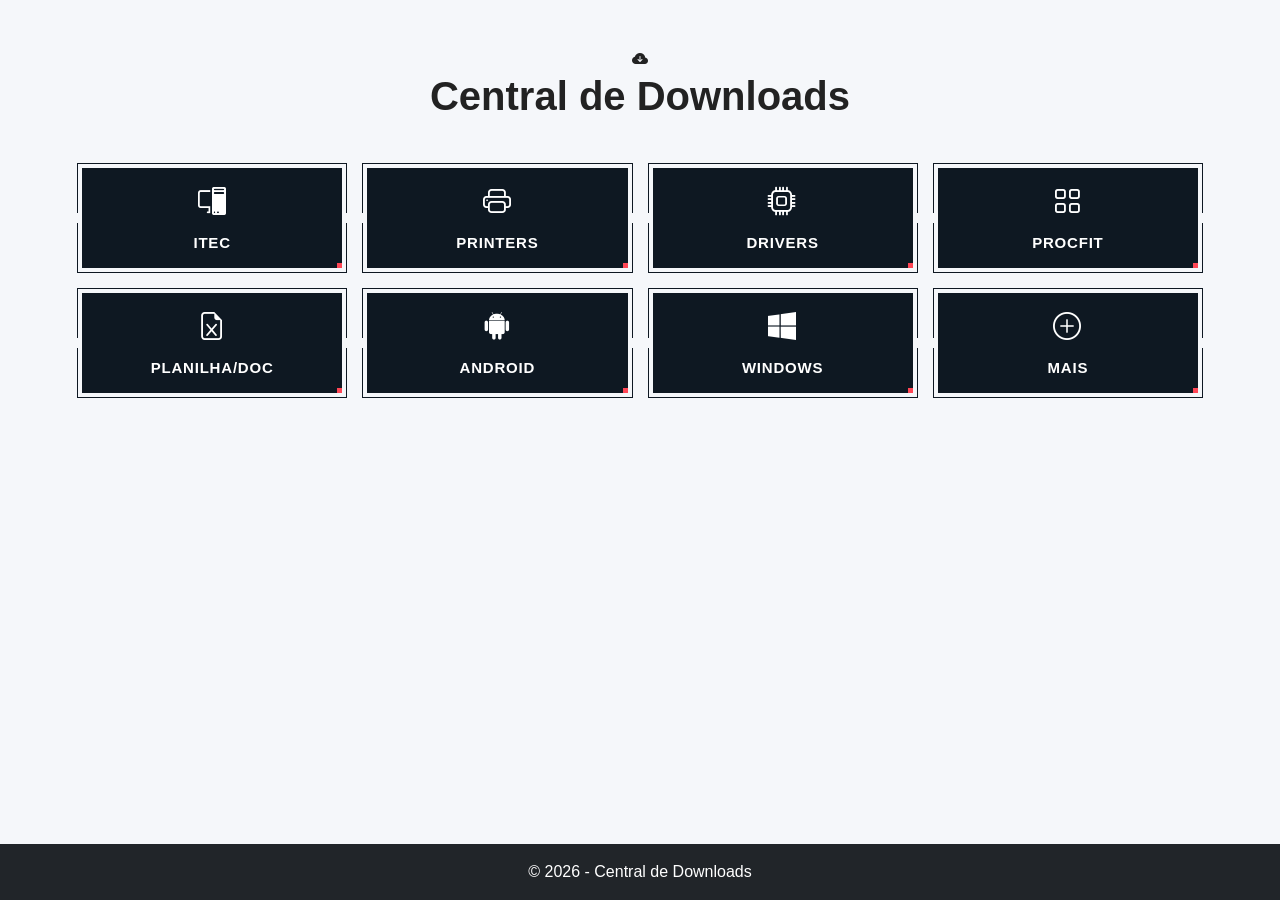
<file: index.html>
<!DOCTYPE html>
<html lang="pt-BR">

<head>

    <meta charset="UTF-8">
    <meta name="viewport" content="width=device-width, initial-scale=1">

    <title>Central de Download teste</title>


    <link rel="icon" type="image/png" href="Imagens/LogoSite.png">  
    <link href="https://cdn.jsdelivr.net/npm/bootstrap@5.3.7/dist/css/bootstrap.min.css" rel="stylesheet">
    <link href="https://cdn.jsdelivr.net/npm/bootstrap-icons@1.13.1/font/bootstrap-icons.css" rel="stylesheet">

    <link rel="stylesheet" href="pg_inicial.css">
</head>

<body>

    <div class="container py-5">
        <div class="text-center mb-5">
            <i class="bi bi-cloud-arrow-down-fill"></i>
            <h1 class="fw-bold">Central de Downloads</h1>
        </div>

       <div class="categorias">

    <div class="button-borders">
        <button class="primary-button" onclick="abrirPagina('itec.html')">
            <span>
                <i class="bi bi-pc-display"></i>
                ITEC
            </span>
        </button>
    </div>

    <div class="button-borders">
        <button class="primary-button" onclick="abrirPagina('printers.html')">
            <span>
                <i class="bi bi-printer"></i>
                PRINTERS
            </span>
        </button>
    </div>

    <div class="button-borders">
        <button class="primary-button" onclick="abrirPagina('drivers.html')">
            <span>
                <i class="bi bi-cpu"></i>
                DRIVERS
            </span>
        </button>
    </div>

    <div class="button-borders">
        <button class="primary-button" onclick="abrirPagina('manuais.html')">
            <span>
                <i class="bi bi-grid"></i>
                PROCFIT
            </span>
        </button>
    </div>

    <div class="button-borders">
        <button class="primary-button" onclick="abrirPagina('utilitarios.html')">
            <span>
                <i class="bi bi-file-earmark-excel"></i>
                PLANILHA/DOC
            </span>
        </button>
    </div>

    <div class="button-borders">
        <button class="primary-button" onclick="abrirPagina('android.html')">
            <span>
                <i class="bi bi-android2"></i>
                ANDROID
            </span>
        </button>
    </div>

    <div class="button-borders">
        <button class="primary-button" onclick="abrirPagina('windows.html')">
            <span>
                <i class="bi bi-windows"></i>
                WINDOWS
            </span>
        </button>
    </div>

    <div class="button-borders">
        <button class="primary-button" onclick="emDesenvolvimento()">
            <span>
                <i class="bi bi-plus-circle"></i>
                MAIS
            </span>
        </button>
    </div>


    <footer class="bg-dark text-white p-3 mt-5">
        © 2026 - Central de Downloads
    </footer>

    <script src="pg_inicial.js"></script>
</body>

</html>
</file>
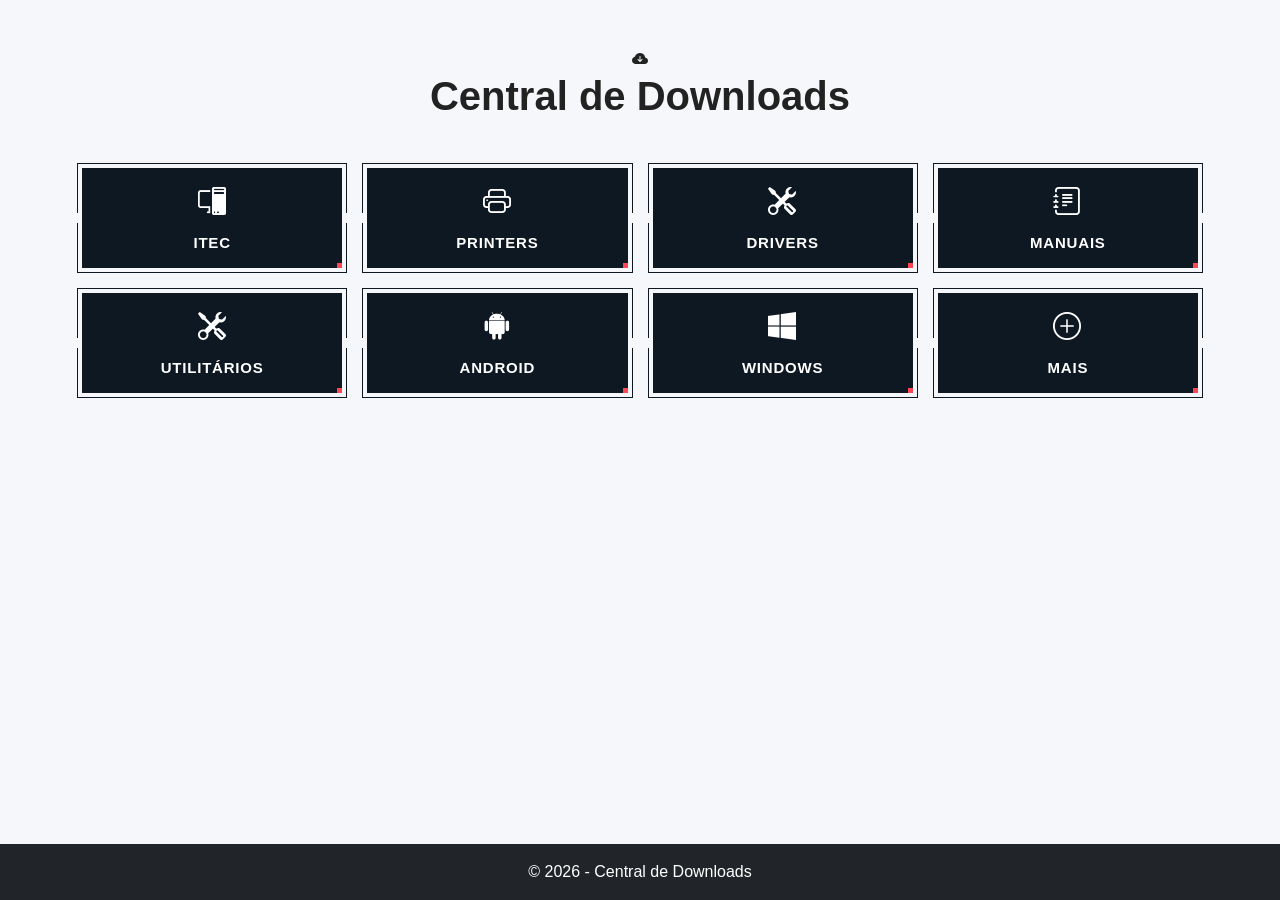
<file: DF/index.html>
<!DOCTYPE html>
<html lang="pt-BR">

<head>

    <meta charset="UTF-8">
    <meta name="viewport" content="width=device-width, initial-scale=1">

    <title>Central de Downloads</title>

    <link href="https://cdn.jsdelivr.net/npm/bootstrap@5.3.7/dist/css/bootstrap.min.css" rel="stylesheet">
    <link href="https://cdn.jsdelivr.net/npm/bootstrap-icons@1.13.1/font/bootstrap-icons.css" rel="stylesheet">

    <link rel="stylesheet" href="pg_inicial.css">
</head>

<body>

    <div class="container py-5">
        <div class="text-center mb-5">
            <i class="bi bi-cloud-arrow-down-fill"></i>
            <h1 class="fw-bold">Central de Downloads</h1>
        </div>

       <div class="categorias">

    <div class="button-borders">
        <button class="primary-button" onclick="abrirPagina('itec.html')">
            <span>
                <i class="bi bi-pc-display"></i>
                ITEC
            </span>
        </button>
    </div>

    <div class="button-borders">
        <button class="primary-button" onclick="abrirPagina('printers.html')">
            <span>
                <i class="bi bi-printer"></i>
                PRINTERS
            </span>
        </button>
    </div>

    <div class="button-borders">
        <button class="primary-button" onclick="abrirPagina('drivers.html')">
            <span>
                <i class="bi bi-tools"></i>
                DRIVERS
            </span>
        </button>
    </div>

    <div class="button-borders">
        <button class="primary-button" onclick="abrirPagina('manuais.html')">
            <span>
                <i class="bi bi-journal-text"></i>
                MANUAIS
            </span>
        </button>
    </div>

    <div class="button-borders">
        <button class="primary-button" onclick="abrirPagina('utilitarios.html')">
            <span>
                <i class="bi bi-tools"></i>
                UTILITÁRIOS
            </span>
        </button>
    </div>

    <div class="button-borders">
        <button class="primary-button" onclick="abrirPagina('android.html')">
            <span>
                <i class="bi bi-android2"></i>
                ANDROID
            </span>
        </button>
    </div>

    <div class="button-borders">
        <button class="primary-button" onclick="abrirPagina('windows.html')">
            <span>
                <i class="bi bi-windows"></i>
                WINDOWS
            </span>
        </button>
    </div>

    <div class="button-borders">
        <button class="primary-button" onclick="emDesenvolvimento()">
            <span>
                <i class="bi bi-plus-circle"></i>
                MAIS
            </span>
        </button>
    </div>


    <footer class="bg-dark text-white p-3 mt-5">
        © 2026 - Central de Downloads
    </footer>

    <script src="pg_inicial.js"></script>
</body>

</html>
</file>
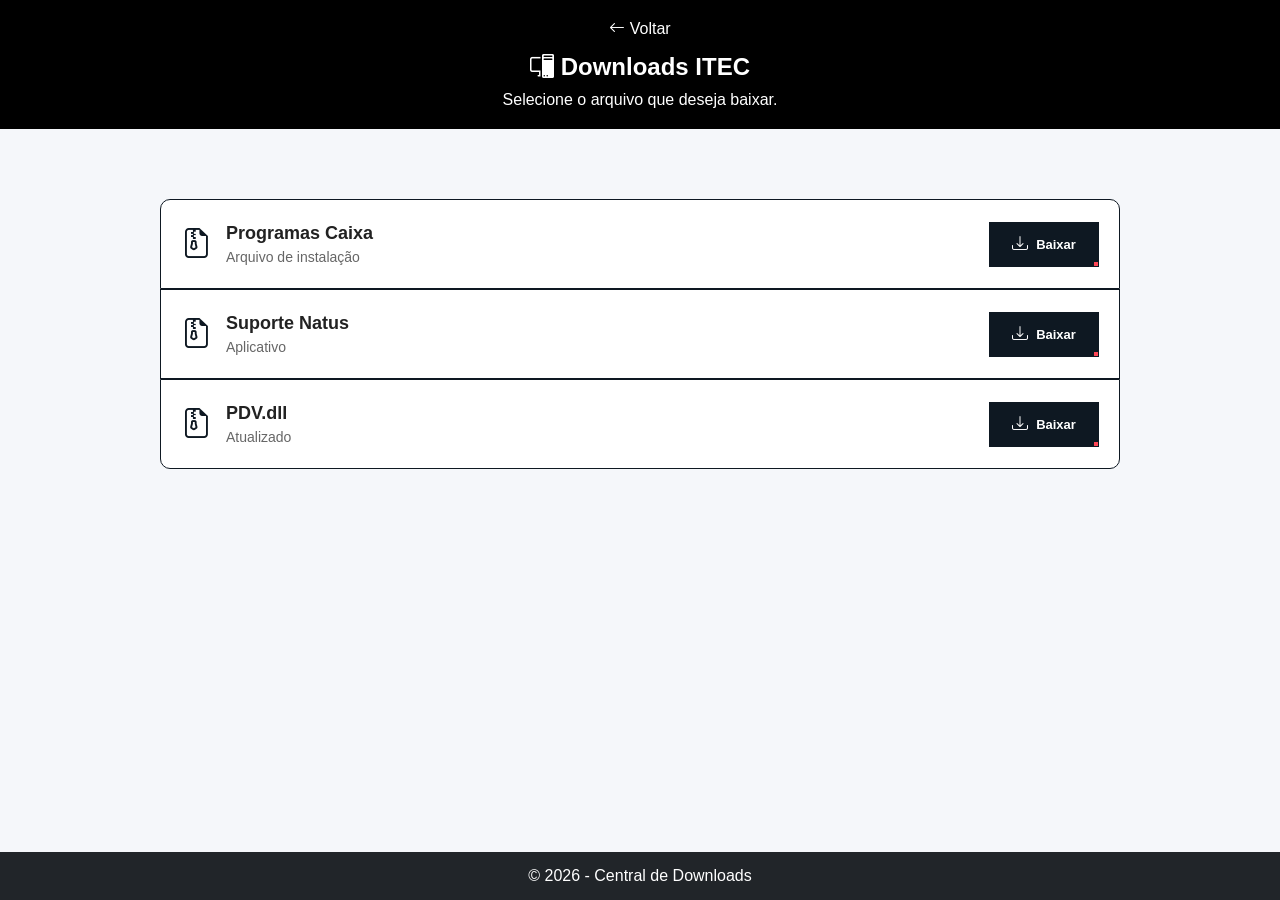
<file: itec.html>
<!DOCTYPE html>
<html lang="pt-BR">

<head>

    <meta charset="UTF-8">
    <meta name="viewport" content="width=device-width, initial-scale=1">
    <title>Downloads ITEC</title>
    <link rel="icon" type="image/png" href="Imagens/LogoSite.png">
    <link rel="stylesheet"
        href="https://cdn.jsdelivr.net/npm/bootstrap-icons@1.13.1/font/bootstrap-icons.css">
        
    <link rel="stylesheet" href="paginas.css">

</head>

<body>

    <header>
        <a href="index.html">
            <i class="bi bi-arrow-left"></i>
            Voltar
        </a>
        <h1>
            <i class="bi bi-pc-display"></i>
            Downloads ITEC
        </h1>
        <p>
            Selecione o arquivo que deseja baixar.
        </p>
    </header>


    <main>

        <div class="arquivo">
            <div><i class="bi bi-file-earmark-zip"></i>
                <div>
                    <h3>Programas Caixa</h3>
                    <p>Arquivo de instalação</p>
                </div>
            </div>
            <a class="download"
                href="https://drive.google.com/uc?export=download&id=1yIfew3RYOwnk3VRU1BGvmPdceZHQoCkM">
                <i class="bi bi-download"></i>
                Baixar
            </a>
        </div>


        <div class="arquivo">

            <div><i class="bi bi-file-earmark-zip"></i>
                <div>
                    <h3>Suporte Natus</h3>
                    <p>Aplicativo</p>
                </div>
            </div>
            <a href="https://drive.google.com/uc?export=download&id=10SHZwEfM4FIXMdio3hwPPXwS-RI-UMsO"
                class="download">
                <i class="bi bi-download"></i>
                Baixar
            </a>
        </div>


        <div class="arquivo">
            <div><i class="bi bi-file-earmark-zip"></i>
                <div>
                    <h3>PDV.dll</h3>
                    <p>Atualizado</p>
                </div>
            </div>
            <a href="https://drive.google.com/uc?export=download&id=1Az-H7Z5YDv02_xTSerMfKDlJoIjXXdwE"
                class="download">
                <i class="bi bi-download"></i>
                Baixar
            </a>
        </div>
    </main>


    <footer>
        © 2026 - Central de Downloads
    </footer>

</body>

</html>
</file>
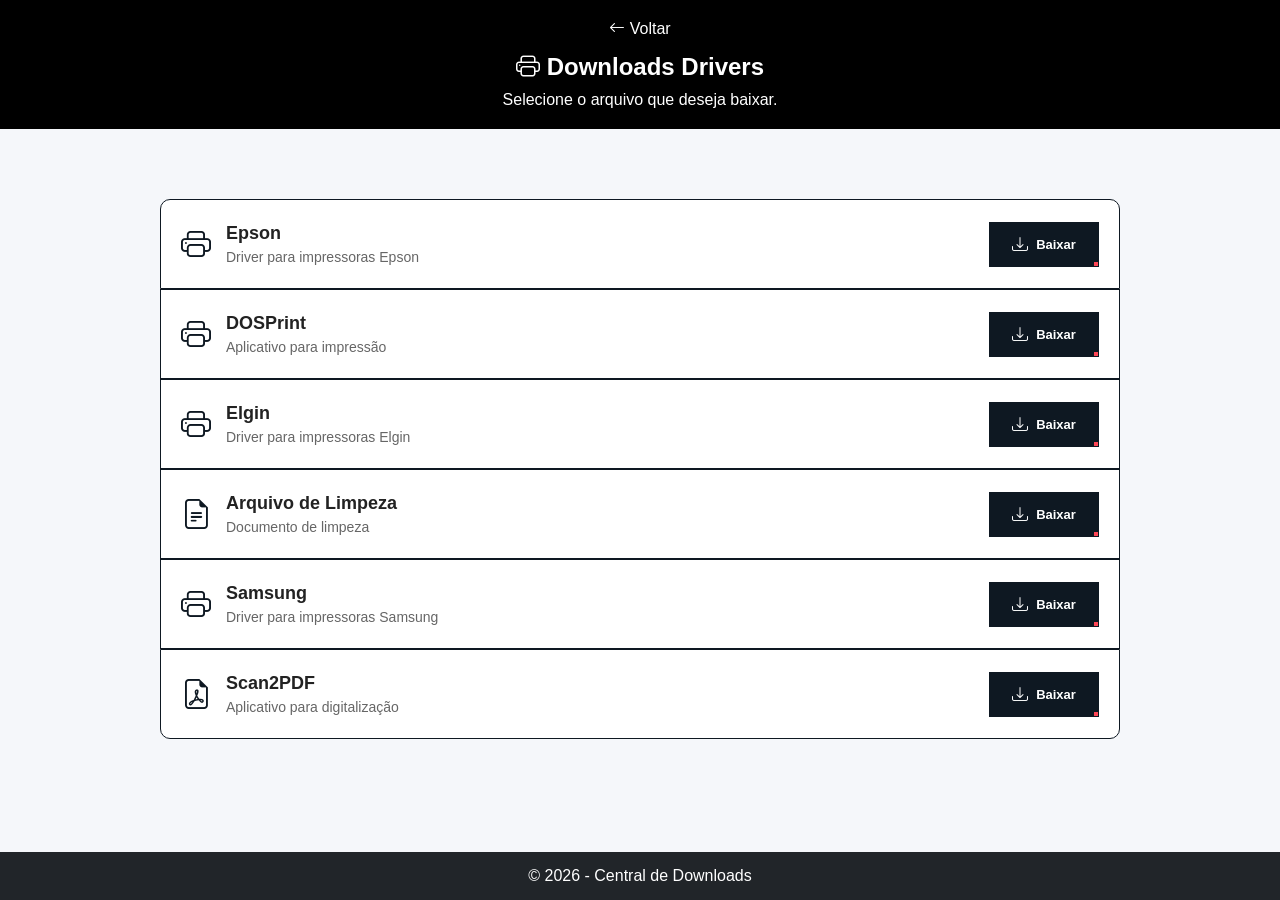
<file: printers.html>
<meta charset="UTF-8">
<meta name="viewport" content="width=device-width, initial-scale=1">
<title>Downloads Drivers</title>
<link rel="icon" type="image/png" href="Imagens/LogoSite.png">
<link rel="stylesheet"
    href="https://cdn.jsdelivr.net/npm/bootstrap-icons@1.13.1/font/bootstrap-icons.css">

<link rel="stylesheet" href="paginas.css">

<body>
<header>
    <a href="index.html">
        <i class="bi bi-arrow-left"></i>
        Voltar
    </a>

    <h1>
        <i class="bi bi-printer"></i>
        Downloads Drivers
    </h1>
    <p>
        Selecione o arquivo que deseja baixar.
    </p>
</header>


<main>

    <div class="arquivo">
        <div><i class="bi bi-printer"></i>
            <div>
                <h3>Epson</h3>
                <p>Driver para impressoras Epson</p>
            </div>
        </div>
        <a class="download"
            href="https://drive.google.com/uc?export=download&id=19WDkbiI3ZUcM8i8olTa0FovJB0CJqMy3">
            <i class="bi bi-download"></i>
            Baixar
        </a>
    </div>


    <div class="arquivo">
        <div>
            <i class="bi bi-printer"></i>
            <div>
                <h3>DOSPrint</h3>
                <p>Aplicativo para impressão</p>
            </div>
        </div>

        <a class="download"
            href="https://drive.google.com/uc?export=download&id=17kukATSAhxtfhsHrPuwUefMYYhubCBMN">
            <i class="bi bi-download"></i>
            Baixar
        </a>
    </div>


    <div class="arquivo">
        <div>
            <i class="bi bi-printer"></i>
            <div>
                <h3>Elgin</h3>
                <p>Driver para impressoras Elgin</p>
            </div>
        </div>

        <a class="download"
            href="https://drive.google.com/uc?export=download&id=1vIH92hVe5NqbG3Nowb-ChNCl22MBesxd">
            <i class="bi bi-download"></i>
            Baixar
        </a>
    </div>


    <div class="arquivo">
        <div>
            <i class="bi bi-file-earmark-text"></i>
            <div>
                <h3>Arquivo de Limpeza</h3>
                <p>Documento de limpeza</p>
            </div>
        </div>

        <a class="download"
            href="https://docs.google.com/document/d/1X4Q_H4i3itkSTXb1sIjjgxrqjIgITzav/export?format=docx">
            <i class="bi bi-download"></i>
            Baixar
        </a>
    </div>


    <div class="arquivo">
        <div>
            <i class="bi bi-printer"></i>
            <div>
                <h3>Samsung</h3>
                <p>Driver para impressoras Samsung</p>
            </div>
        </div>

        <a class="download"
            href="https://drive.google.com/uc?export=download&id=1mhN8pDys-kUu9VEzce6a-9ahg24GcE9P">
            <i class="bi bi-download"></i>
            Baixar
        </a>
    </div>


    <div class="arquivo">
        <div>
            <i class="bi bi-file-earmark-pdf"></i>
            <div>
                <h3>Scan2PDF</h3>
                <p>Aplicativo para digitalização</p>
            </div>
        </div>

        <a class="download"
            href="https://drive.google.com/uc?export=download&id=16BPVcGMn8op07W_us3NZOrYLcDofhJDQ">
            <i class="bi bi-download"></i>
            Baixar
        </a>
    </div>

</main>
</body>

<footer>
    © 2026 - Central de Downloads
</footer>
</file>
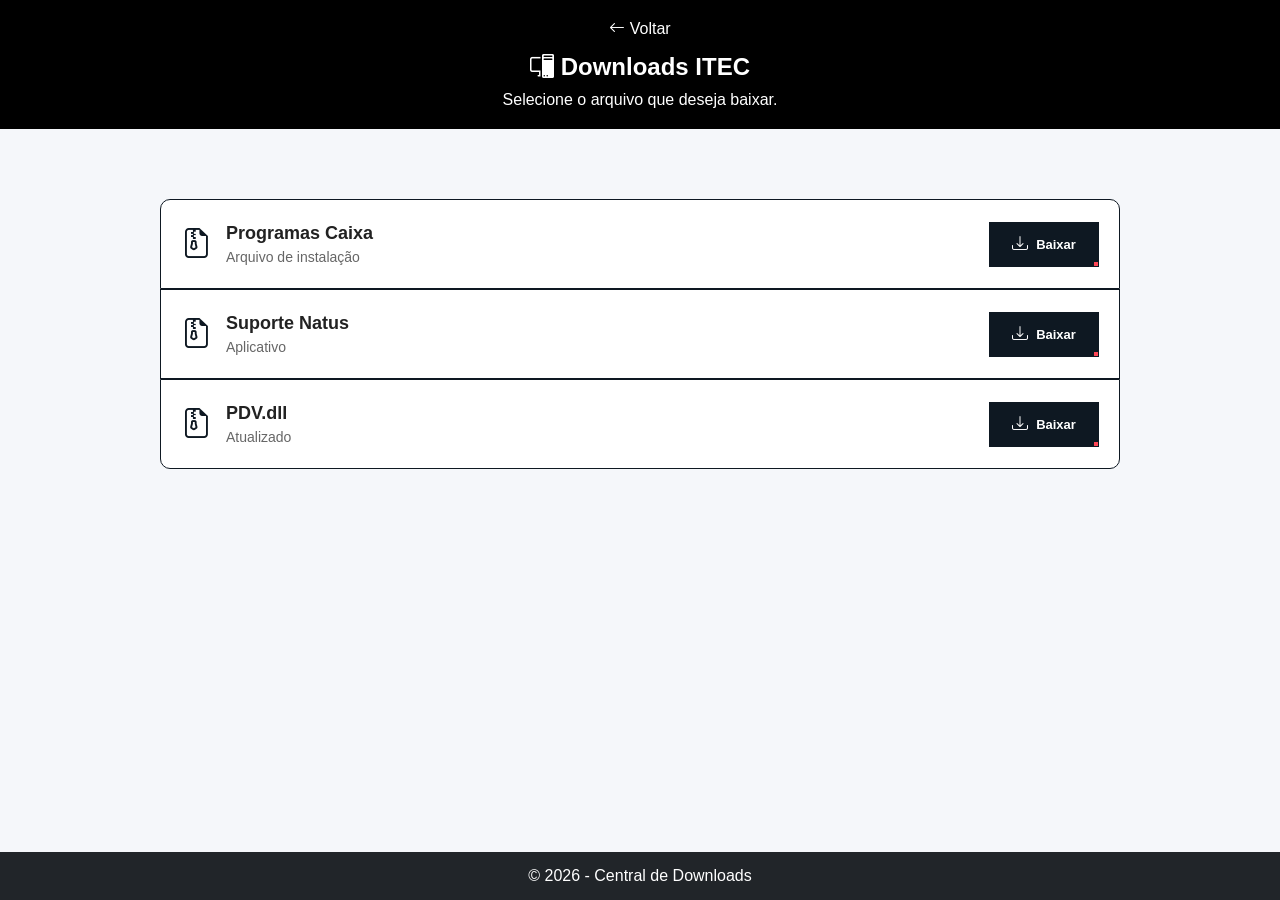
<file: DF/itec.html>
<!DOCTYPE html>
<html lang="pt-BR">

<head>

    <meta charset="UTF-8">
    <meta name="viewport" content="width=device-width, initial-scale=1">
    <title>Downloads ITEC</title>
    <link rel="stylesheet"
        href="https://cdn.jsdelivr.net/npm/bootstrap-icons@1.13.1/font/bootstrap-icons.css">

    <link rel="stylesheet" href="paginas.css">

</head>

<body>

    <header>
        <a href="index.html">
            <i class="bi bi-arrow-left"></i>
            Voltar
        </a>
        <h1>
            <i class="bi bi-pc-display"></i>
            Downloads ITEC
        </h1>
        <p>
            Selecione o arquivo que deseja baixar.
        </p>
    </header>


    <main>

        <div class="arquivo">
            <div><i class="bi bi-file-earmark-zip"></i>
                <div>
                    <h3>Programas Caixa</h3>
                    <p>Arquivo de instalação</p>
                </div>
            </div>
            <a class="download"
                href="https://drive.google.com/uc?export=download&id=1yIfew3RYOwnk3VRU1BGvmPdceZHQoCkM">
                <i class="bi bi-download"></i>
                Baixar
            </a>
        </div>


        <div class="arquivo">

            <div><i class="bi bi-file-earmark-zip"></i>
                <div>
                    <h3>Suporte Natus</h3>
                    <p>Aplicativo</p>
                </div>
            </div>
            <a href="https://drive.google.com/uc?export=download&id=10SHZwEfM4FIXMdio3hwPPXwS-RI-UMsO"
                class="download">
                <i class="bi bi-download"></i>
                Baixar
            </a>
        </div>


        <div class="arquivo">
            <div><i class="bi bi-file-earmark-zip"></i>
                <div>
                    <h3>PDV.dll</h3>
                    <p>Atualizado</p>
                </div>
            </div>
            <a href="https://drive.google.com/uc?export=download&id=1Az-H7Z5YDv02_xTSerMfKDlJoIjXXdwE"
                class="download">
                <i class="bi bi-download"></i>
                Baixar
            </a>
        </div>
    </main>


    <footer>
        © 2026 - Central de Downloads
    </footer>

</body>

</html>
</file>
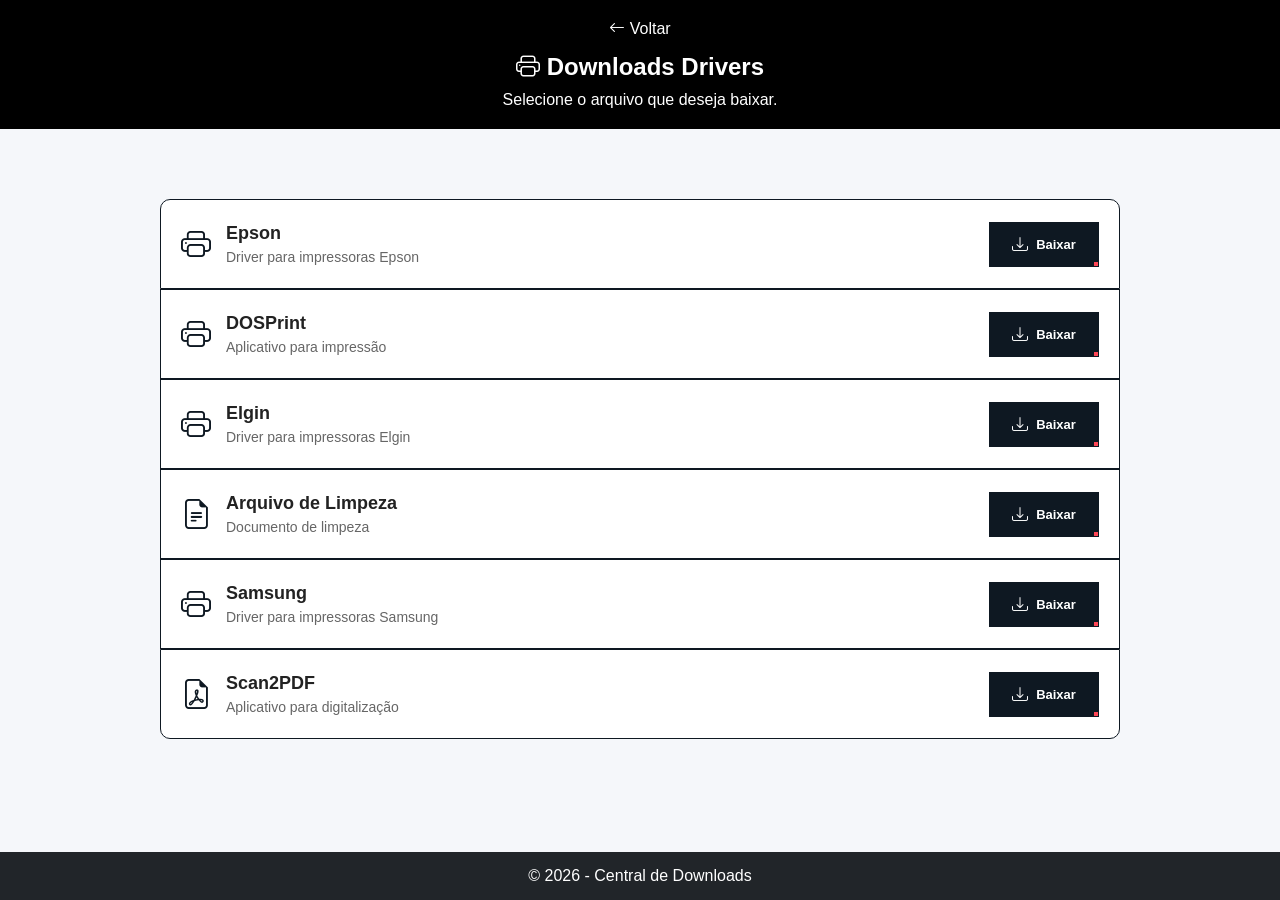
<file: DF/printers.html>
<meta charset="UTF-8">
<meta name="viewport" content="width=device-width, initial-scale=1">
<title>Downloads Drivers</title>

<link rel="stylesheet"
    href="https://cdn.jsdelivr.net/npm/bootstrap-icons@1.13.1/font/bootstrap-icons.css">

<link rel="stylesheet" href="paginas.css">

<body>
<header>
    <a href="index.html">
        <i class="bi bi-arrow-left"></i>
        Voltar
    </a>

    <h1>
        <i class="bi bi-printer"></i>
        Downloads Drivers
    </h1>
    <p>
        Selecione o arquivo que deseja baixar.
    </p>
</header>


<main>

    <div class="arquivo">
        <div><i class="bi bi-printer"></i>
            <div>
                <h3>Epson</h3>
                <p>Driver para impressoras Epson</p>
            </div>
        </div>
        <a class="download"
            href="https://drive.google.com/uc?export=download&id=19WDkbiI3ZUcM8i8olTa0FovJB0CJqMy3">
            <i class="bi bi-download"></i>
            Baixar
        </a>
    </div>


    <div class="arquivo">
        <div>
            <i class="bi bi-printer"></i>
            <div>
                <h3>DOSPrint</h3>
                <p>Aplicativo para impressão</p>
            </div>
        </div>

        <a class="download"
            href="https://drive.google.com/uc?export=download&id=17kukATSAhxtfhsHrPuwUefMYYhubCBMN">
            <i class="bi bi-download"></i>
            Baixar
        </a>
    </div>


    <div class="arquivo">
        <div>
            <i class="bi bi-printer"></i>
            <div>
                <h3>Elgin</h3>
                <p>Driver para impressoras Elgin</p>
            </div>
        </div>

        <a class="download"
            href="https://drive.google.com/uc?export=download&id=1vIH92hVe5NqbG3Nowb-ChNCl22MBesxd">
            <i class="bi bi-download"></i>
            Baixar
        </a>
    </div>


    <div class="arquivo">
        <div>
            <i class="bi bi-file-earmark-text"></i>
            <div>
                <h3>Arquivo de Limpeza</h3>
                <p>Documento de limpeza</p>
            </div>
        </div>

        <a class="download"
            href="https://docs.google.com/document/d/1X4Q_H4i3itkSTXb1sIjjgxrqjIgITzav/export?format=docx">
            <i class="bi bi-download"></i>
            Baixar
        </a>
    </div>


    <div class="arquivo">
        <div>
            <i class="bi bi-printer"></i>
            <div>
                <h3>Samsung</h3>
                <p>Driver para impressoras Samsung</p>
            </div>
        </div>

        <a class="download"
            href="https://drive.google.com/uc?export=download&id=1mhN8pDys-kUu9VEzce6a-9ahg24GcE9P">
            <i class="bi bi-download"></i>
            Baixar
        </a>
    </div>


    <div class="arquivo">
        <div>
            <i class="bi bi-file-earmark-pdf"></i>
            <div>
                <h3>Scan2PDF</h3>
                <p>Aplicativo para digitalização</p>
            </div>
        </div>

        <a class="download"
            href="https://drive.google.com/uc?export=download&id=16BPVcGMn8op07W_us3NZOrYLcDofhJDQ">
            <i class="bi bi-download"></i>
            Baixar
        </a>
    </div>

</main>
</body>

<footer>
    © 2026 - Central de Downloads
</footer>
</file>
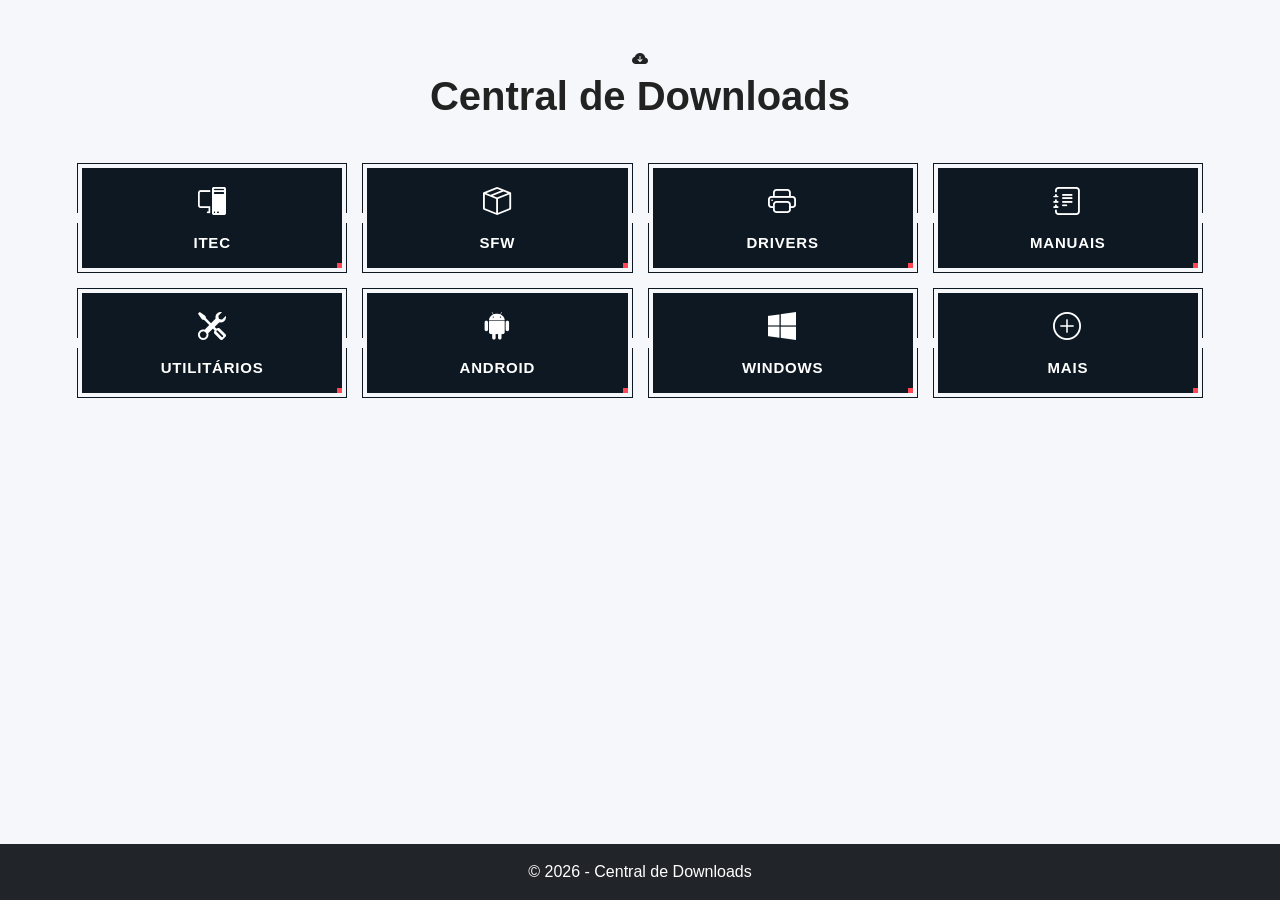
<file: DF/pg1/pg_inicial.html>
<!DOCTYPE html>
<html lang="pt-BR">

<head>

    <meta charset="UTF-8">
    <meta name="viewport" content="width=device-width, initial-scale=1">

    <title>Central de Downloads</title>

    <link href="https://cdn.jsdelivr.net/npm/bootstrap@5.3.7/dist/css/bootstrap.min.css" rel="stylesheet">
    <link href="https://cdn.jsdelivr.net/npm/bootstrap-icons@1.13.1/font/bootstrap-icons.css" rel="stylesheet">

    <link rel="stylesheet" href="pg_inicial.css">
</head>

<body>

    <div class="container py-5">
        <div class="text-center mb-5">
            <i class="bi bi-cloud-arrow-down-fill"></i>
            <h1 class="fw-bold">Central de Downloads</h1>
        </div>

       <div class="categorias">

    <div class="button-borders">
        <button class="primary-button" onclick="abrirPagina('itec.html')">
            <span>
                <i class="bi bi-pc-display"></i>
                ITEC
            </span>
        </button>
    </div>

    <div class="button-borders">
        <button class="primary-button" onclick="abrirPagina('sfw.html')">
            <span>
                <i class="bi bi-box-seam"></i>
                SFW
            </span>
        </button>
    </div>

    <div class="button-borders">
        <button class="primary-button" onclick="abrirPagina('printers.html')">
            <span>
                <i class="bi bi-printer"></i>
                DRIVERS
            </span>
        </button>
    </div>

    <div class="button-borders">
        <button class="primary-button" onclick="abrirPagina('manuais.html')">
            <span>
                <i class="bi bi-journal-text"></i>
                MANUAIS
            </span>
        </button>
    </div>

    <div class="button-borders">
        <button class="primary-button" onclick="abrirPagina('utilitarios.html')">
            <span>
                <i class="bi bi-tools"></i>
                UTILITÁRIOS
            </span>
        </button>
    </div>

    <div class="button-borders">
        <button class="primary-button" onclick="abrirPagina('android.html')">
            <span>
                <i class="bi bi-android2"></i>
                ANDROID
            </span>
        </button>
    </div>

    <div class="button-borders">
        <button class="primary-button" onclick="abrirPagina('windows.html')">
            <span>
                <i class="bi bi-windows"></i>
                WINDOWS
            </span>
        </button>
    </div>

    <div class="button-borders">
        <button class="primary-button" onclick="emDesenvolvimento()">
            <span>
                <i class="bi bi-plus-circle"></i>
                MAIS
            </span>
        </button>
    </div>


    <footer class="bg-dark text-white p-3 mt-5">
        © 2026 - Central de Downloads
    </footer>

    <script src="pg_inicial.js"></script>
    <script src="https://cdn.jsdelivr.net/npm/bootstrap@5.3.7/dist/js/bootstrap.bundle.min.js"></script>

</body>

</html>
</file>
<file: pg_inicial.css>
* {
    box-sizing: border-box;
}

body {
    margin: 0;
    font-family: Arial, sans-serif;
    background: #f5f7fa;
    color: #222;

    min-height: 100vh;
    display: flex;
    flex-direction: column;
}

/* CABEÇALHO */

header {
    background: #0d6efd;
    color: white;
    padding: 20px;
    text-align: center;
}

header h1 {
    margin: 0;
    font-size: 24px;
}

/* CONTEÚDO */

main {
    flex: 1;
    max-width: 1000px;
    width: 100%;
    margin: 50px auto;
    padding: 20px;
    text-align: center;
}

main h2 {
    margin-bottom: 10px;
}

main p {
    color: #666;
    margin-bottom: 40px;
}

/* CATEGORIAS */

.categorias {
    display: grid;
    grid-template-columns: repeat(4, 1fr);
    gap: 25px;
    width: 100%;
}

/* ÁREA EXTERNA DO BOTÃO */

.button-borders {
    position: relative;
    width: 100%;
    height: 100px;
}

/* BORDAS */

.button-borders::before {
    content: "";
    position: absolute;

    width: calc(100% + 10px);
    height: 50%;

    left: -5px;
    top: -5px;

    border: 1px solid #0E1822;
    border-bottom: 0;

    pointer-events: none;
}

.button-borders::after {
    content: "";
    position: absolute;

    width: calc(100% + 10px);
    height: 50%;

    left: -5px;
    bottom: -5px;

    border: 1px solid #0E1822;
    border-top: 0;

    pointer-events: none;
}

/* BOTÃO */

.primary-button {
    width: 100%;
    height: 100%;

    font-family: Arial, sans-serif;
    color: white;

    cursor: pointer;

    font-size: 15px;
    font-weight: bold;
    letter-spacing: 0.05rem;

    border: 1px solid #0E1822;

    padding: 15px;

    background-image: url("data:image/svg+xml,%3Csvg xmlns='http://www.w3.org/2000/svg' viewBox='0 0 531.28 200'%3E%3Cdefs%3E%3Cstyle%3E.shape%7Bfill:%23FF4655%7D%3C/style%3E%3C/defs%3E%3Cg%3E%3Cpolygon class='shape' points='415.81 200 0 200 115.47 0 531.28 0 415.81 200' /%3E%3C/g%3E%3C/svg%3E");

    background-color: #0E1822;
    background-size: 200%;
    background-position: 200%;
    background-repeat: no-repeat;

    transition:
        background-position 0.3s ease-in-out,
        border 0.3s ease-in-out,
        color 0.3s ease-in-out;

    position: relative;
    z-index: 1;

    display: flex;
    justify-content: center;
    align-items: center;
}

/* ÍCONE + TEXTO */

.primary-button span {
    position: relative;
    z-index: 5;

    display: flex;
    flex-direction: column;
    align-items: center;
    justify-content: center;

    gap: 8px;
}

.primary-button i {
    font-size: 28px;
}

/* HOVER */

.primary-button:hover {
    border: 1px solid #FF4655;
    color: white;
    background-position: 40%;
}

/* DETALHES DOS CANTOS */

.primary-button::before {
    content: "";

    position: absolute;

    background-color: #0E1822;

    width: 4px;
    height: 4px;

    top: -1px;
    left: -1px;

    transition: background-color 0.15s ease-in-out;
}

.primary-button:hover::before {
    background-color: white;
}

.primary-button::after {
    content: "";

    position: absolute;

    background-color: #FF4655;

    width: 5px;
    height: 5px;

    bottom: -1px;
    right: -1px;

    transition: background-color 0.15s ease-in-out;
}

.primary-button:hover::after {
    background-color: white;
}

/* FOOTER */

footer {
    position: fixed;
    bottom: 0;
    left: 0;
    width: 100%;
    background: #212529;
    color: white;
    text-align: center;
    padding: 15px;
}

/* CELULAR */

@media (max-width: 700px) {

    .categorias {
        grid-template-columns: repeat(2, 1fr);
        gap: 20px;
    }

}

@media (max-width: 400px) {

    .categorias {
        grid-template-columns: 1fr;
    }

}
</file>
<file: DF/pg_inicial.css>
* {
    box-sizing: border-box;
}

body {
    margin: 0;
    font-family: Arial, sans-serif;
    background: #f5f7fa;
    color: #222;

    min-height: 100vh;
    display: flex;
    flex-direction: column;
}

/* CABEÇALHO */

header {
    background: #0d6efd;
    color: white;
    padding: 20px;
    text-align: center;
}

header h1 {
    margin: 0;
    font-size: 24px;
}

/* CONTEÚDO */

main {
    flex: 1;
    max-width: 1000px;
    width: 100%;
    margin: 50px auto;
    padding: 20px;
    text-align: center;
}

main h2 {
    margin-bottom: 10px;
}

main p {
    color: #666;
    margin-bottom: 40px;
}

/* CATEGORIAS */

.categorias {
    display: grid;
    grid-template-columns: repeat(4, 1fr);
    gap: 25px;
    width: 100%;
}

/* ÁREA EXTERNA DO BOTÃO */

.button-borders {
    position: relative;
    width: 100%;
    height: 100px;
}

/* BORDAS */

.button-borders::before {
    content: "";
    position: absolute;

    width: calc(100% + 10px);
    height: 50%;

    left: -5px;
    top: -5px;

    border: 1px solid #0E1822;
    border-bottom: 0;

    pointer-events: none;
}

.button-borders::after {
    content: "";
    position: absolute;

    width: calc(100% + 10px);
    height: 50%;

    left: -5px;
    bottom: -5px;

    border: 1px solid #0E1822;
    border-top: 0;

    pointer-events: none;
}

/* BOTÃO */

.primary-button {
    width: 100%;
    height: 100%;

    font-family: Arial, sans-serif;
    color: white;

    cursor: pointer;

    font-size: 15px;
    font-weight: bold;
    letter-spacing: 0.05rem;

    border: 1px solid #0E1822;

    padding: 15px;

    background-image: url("data:image/svg+xml,%3Csvg xmlns='http://www.w3.org/2000/svg' viewBox='0 0 531.28 200'%3E%3Cdefs%3E%3Cstyle%3E.shape%7Bfill:%23FF4655%7D%3C/style%3E%3C/defs%3E%3Cg%3E%3Cpolygon class='shape' points='415.81 200 0 200 115.47 0 531.28 0 415.81 200' /%3E%3C/g%3E%3C/svg%3E");

    background-color: #0E1822;
    background-size: 200%;
    background-position: 200%;
    background-repeat: no-repeat;

    transition:
        background-position 0.3s ease-in-out,
        border 0.3s ease-in-out,
        color 0.3s ease-in-out;

    position: relative;
    z-index: 1;

    display: flex;
    justify-content: center;
    align-items: center;
}

/* ÍCONE + TEXTO */

.primary-button span {
    position: relative;
    z-index: 5;

    display: flex;
    flex-direction: column;
    align-items: center;
    justify-content: center;

    gap: 8px;
}

.primary-button i {
    font-size: 28px;
}

/* HOVER */

.primary-button:hover {
    border: 1px solid #FF4655;
    color: white;
    background-position: 40%;
}

/* DETALHES DOS CANTOS */

.primary-button::before {
    content: "";

    position: absolute;

    background-color: #0E1822;

    width: 4px;
    height: 4px;

    top: -1px;
    left: -1px;

    transition: background-color 0.15s ease-in-out;
}

.primary-button:hover::before {
    background-color: white;
}

.primary-button::after {
    content: "";

    position: absolute;

    background-color: #FF4655;

    width: 5px;
    height: 5px;

    bottom: -1px;
    right: -1px;

    transition: background-color 0.15s ease-in-out;
}

.primary-button:hover::after {
    background-color: white;
}

/* FOOTER */

footer {
    position: fixed;
    bottom: 0;
    left: 0;
    width: 100%;
    background: #212529;
    color: white;
    text-align: center;
    padding: 15px;
}

/* CELULAR */

@media (max-width: 700px) {

    .categorias {
        grid-template-columns: repeat(2, 1fr);
        gap: 20px;
    }

}

@media (max-width: 400px) {

    .categorias {
        grid-template-columns: 1fr;
    }

}
</file>
<file: paginas.css>
* {
    box-sizing: border-box;
}

body {
    margin: 0;
    font-family: Arial, sans-serif;
    background: #f5f7fa;
    color: #222;

    min-height: 100vh;
    display: flex;
    flex-direction: column;
}


/* CABEÇALHO */

header {
    background: #000000;
    color: white;
    padding: 20px;
    text-align: center;
}

header a {
    color: white;
    text-decoration: none;
    display: inline-block;
    margin-bottom: 15px;
}

header h1 {
    margin: 0;
    font-size: 24px;
}

header p {
    margin: 10px 0 0;
}


/* CONTEÚDO */

main {
    flex: 1;
    max-width: 1000px;
    width: 100%;
    margin: 50px auto;
    padding: 20px;
}


/* ARQUIVOS */

.arquivo {
    width: 100%;
    min-height: 90px;

    background: #fff;

    border: 1px solid #0E1822;

    display: flex;
    align-items: center;
    justify-content: space-between;

    padding: 15px 20px;

    margin: 0;

    position: relative;

    transition: 0.3s ease-in-out;
}

.arquivo:hover {
    border-color: #FF4655;
}


/* INFORMAÇÕES */

.arquivo > div {
    display: flex;
    align-items: center;
    gap: 15px;
}

.arquivo > div > i {
    font-size: 30px;
    color: #0E1822;
}

.arquivo h3 {
    margin: 0 0 5px;
    font-size: 18px;
}

.arquivo p {
    margin: 0;
    color: #666;
    font-size: 14px;
}


/* BOTÃO DOWNLOAD */

.download {
    position: relative;

    min-width: 110px;
    height: 45px;

    display: flex;
    align-items: center;
    justify-content: center;

    gap: 8px;

    padding: 10px 18px;

    border: 1px solid #0E1822;

    background-color: #0E1822;

    background-image: url("data:image/svg+xml,%3Csvg xmlns='http://www.w3.org/2000/svg' viewBox='0 0 531.28 200'%3E%3Cdefs%3E%3Cstyle%3E.shape%7Bfill:%23FF4655%7D%3C/style%3E%3C/defs%3E%3Cg%3E%3Cpolygon class='shape' points='415.81 200 0 200 115.47 0 531.28 0 415.81 200' /%3E%3C/g%3E%3C/svg%3E");

    background-size: 200%;
    background-position: 200%;
    background-repeat: no-repeat;

    color: white;

    font-family: Arial, sans-serif;
    font-size: 13px;
    font-weight: bold;

    text-decoration: none;

    cursor: pointer;

    transition:
        background-position 0.3s ease-in-out,
        border 0.3s ease-in-out,
        color 0.3s ease-in-out;

    overflow: hidden;
}


/* HOVER */

.download:hover {
    border: 1px solid #FF4655;
    color: white;
    background-position: 40%;
}


/* ÍCONE */

.download i {
    font-size: 16px;
}


/* DETALHE SUPERIOR */

.download::before {
    content: "";

    position: absolute;

    background-color: #0E1822;

    width: 4px;
    height: 4px;

    top: -1px;
    left: -1px;

    transition: background-color 0.15s ease-in-out;
}

.download:hover::before {
    background-color: white;
}


/* DETALHE INFERIOR */

.download::after {
    content: "";

    position: absolute;

    background-color: #FF4655;

    width: 5px;
    height: 5px;

    bottom: -1px;
    right: -1px;

    transition: background-color 0.15s ease-in-out;
}

.download:hover::after {
    background-color: white;
}


/* PRIMEIRO E ÚLTIMO ITEM */

.arquivo:first-child {
    border-radius: 10px 10px 0 0;
}

.arquivo:last-child {
    border-radius: 0 0 10px 10px;
}


/* FOOTER */

footer {
    background: #212529;
    color: white;

    text-align: center;

    padding: 15px;

    margin-top: auto;
}


/* CELULAR */

@media (max-width: 700px) {

    main {
        margin: 30px auto;
        padding: 15px;
    }

    .arquivo {
        min-height: 80px;
        padding: 12px 15px;
    }

    .download {
        min-width: 90px;
        height: 40px;
        padding: 8px 12px;
    }

    .arquivo h3 {
        font-size: 16px;
    }

    .arquivo p {
        font-size: 13px;
    }

}


/* CELULAR PEQUENO */

@media (max-width: 500px) {

    .arquivo {
        flex-direction: column;
        align-items: stretch;
        gap: 15px;
    }

    .arquivo > div {
        justify-content: flex-start;
    }

    .download {
        width: 100%;
    }

}
</file>
<file: DF/paginas.css>
* {
    box-sizing: border-box;
}

body {
    margin: 0;
    font-family: Arial, sans-serif;
    background: #f5f7fa;
    color: #222;

    min-height: 100vh;
    display: flex;
    flex-direction: column;
}


/* CABEÇALHO */

header {
    background: #000000;
    color: white;
    padding: 20px;
    text-align: center;
}

header a {
    color: white;
    text-decoration: none;
    display: inline-block;
    margin-bottom: 15px;
}

header h1 {
    margin: 0;
    font-size: 24px;
}

header p {
    margin: 10px 0 0;
}


/* CONTEÚDO */

main {
    flex: 1;
    max-width: 1000px;
    width: 100%;
    margin: 50px auto;
    padding: 20px;
}


/* ARQUIVOS */

.arquivo {
    width: 100%;
    min-height: 90px;

    background: #fff;

    border: 1px solid #0E1822;

    display: flex;
    align-items: center;
    justify-content: space-between;

    padding: 15px 20px;

    margin: 0;

    position: relative;

    transition: 0.3s ease-in-out;
}

.arquivo:hover {
    border-color: #FF4655;
}


/* INFORMAÇÕES */

.arquivo > div {
    display: flex;
    align-items: center;
    gap: 15px;
}

.arquivo > div > i {
    font-size: 30px;
    color: #0E1822;
}

.arquivo h3 {
    margin: 0 0 5px;
    font-size: 18px;
}

.arquivo p {
    margin: 0;
    color: #666;
    font-size: 14px;
}


/* BOTÃO DOWNLOAD */

.download {
    position: relative;

    min-width: 110px;
    height: 45px;

    display: flex;
    align-items: center;
    justify-content: center;

    gap: 8px;

    padding: 10px 18px;

    border: 1px solid #0E1822;

    background-color: #0E1822;

    background-image: url("data:image/svg+xml,%3Csvg xmlns='http://www.w3.org/2000/svg' viewBox='0 0 531.28 200'%3E%3Cdefs%3E%3Cstyle%3E.shape%7Bfill:%23FF4655%7D%3C/style%3E%3C/defs%3E%3Cg%3E%3Cpolygon class='shape' points='415.81 200 0 200 115.47 0 531.28 0 415.81 200' /%3E%3C/g%3E%3C/svg%3E");

    background-size: 200%;
    background-position: 200%;
    background-repeat: no-repeat;

    color: white;

    font-family: Arial, sans-serif;
    font-size: 13px;
    font-weight: bold;

    text-decoration: none;

    cursor: pointer;

    transition:
        background-position 0.3s ease-in-out,
        border 0.3s ease-in-out,
        color 0.3s ease-in-out;

    overflow: hidden;
}


/* HOVER */

.download:hover {
    border: 1px solid #FF4655;
    color: white;
    background-position: 40%;
}


/* ÍCONE */

.download i {
    font-size: 16px;
}


/* DETALHE SUPERIOR */

.download::before {
    content: "";

    position: absolute;

    background-color: #0E1822;

    width: 4px;
    height: 4px;

    top: -1px;
    left: -1px;

    transition: background-color 0.15s ease-in-out;
}

.download:hover::before {
    background-color: white;
}


/* DETALHE INFERIOR */

.download::after {
    content: "";

    position: absolute;

    background-color: #FF4655;

    width: 5px;
    height: 5px;

    bottom: -1px;
    right: -1px;

    transition: background-color 0.15s ease-in-out;
}

.download:hover::after {
    background-color: white;
}


/* PRIMEIRO E ÚLTIMO ITEM */

.arquivo:first-child {
    border-radius: 10px 10px 0 0;
}

.arquivo:last-child {
    border-radius: 0 0 10px 10px;
}


/* FOOTER */

footer {
    background: #212529;
    color: white;

    text-align: center;

    padding: 15px;

    margin-top: auto;
}


/* CELULAR */

@media (max-width: 700px) {

    main {
        margin: 30px auto;
        padding: 15px;
    }

    .arquivo {
        min-height: 80px;
        padding: 12px 15px;
    }

    .download {
        min-width: 90px;
        height: 40px;
        padding: 8px 12px;
    }

    .arquivo h3 {
        font-size: 16px;
    }

    .arquivo p {
        font-size: 13px;
    }

}


/* CELULAR PEQUENO */

@media (max-width: 500px) {

    .arquivo {
        flex-direction: column;
        align-items: stretch;
        gap: 15px;
    }

    .arquivo > div {
        justify-content: flex-start;
    }

    .download {
        width: 100%;
    }

}
</file>
<file: DF/pg1/pg_inicial.css>
* {
    box-sizing: border-box;
}

body {
    margin: 0;
    font-family: Arial, sans-serif;
    background: #f5f7fa;
    color: #222;

    min-height: 100vh;
    display: flex;
    flex-direction: column;
}

/* CABEÇALHO */

header {
    background: #0d6efd;
    color: white;
    padding: 20px;
    text-align: center;
}

header h1 {
    margin: 0;
    font-size: 24px;
}

/* CONTEÚDO */

main {
    flex: 1;
    max-width: 1000px;
    width: 100%;
    margin: 50px auto;
    padding: 20px;
    text-align: center;
}

main h2 {
    margin-bottom: 10px;
}

main p {
    color: #666;
    margin-bottom: 40px;
}

/* CATEGORIAS */

.categorias {
    display: grid;
    grid-template-columns: repeat(4, 1fr);
    gap: 25px;
    width: 100%;
}

/* ÁREA EXTERNA DO BOTÃO */

.button-borders {
    position: relative;
    width: 100%;
    height: 100px;
}

/* BORDAS */

.button-borders::before {
    content: "";
    position: absolute;

    width: calc(100% + 10px);
    height: 50%;

    left: -5px;
    top: -5px;

    border: 1px solid #0E1822;
    border-bottom: 0;

    pointer-events: none;
}

.button-borders::after {
    content: "";
    position: absolute;

    width: calc(100% + 10px);
    height: 50%;

    left: -5px;
    bottom: -5px;

    border: 1px solid #0E1822;
    border-top: 0;

    pointer-events: none;
}

/* BOTÃO */

.primary-button {
    width: 100%;
    height: 100%;

    font-family: Arial, sans-serif;
    color: white;

    cursor: pointer;

    font-size: 15px;
    font-weight: bold;
    letter-spacing: 0.05rem;

    border: 1px solid #0E1822;

    padding: 15px;

    background-image: url("data:image/svg+xml,%3Csvg xmlns='http://www.w3.org/2000/svg' viewBox='0 0 531.28 200'%3E%3Cdefs%3E%3Cstyle%3E.shape%7Bfill:%23FF4655%7D%3C/style%3E%3C/defs%3E%3Cg%3E%3Cpolygon class='shape' points='415.81 200 0 200 115.47 0 531.28 0 415.81 200' /%3E%3C/g%3E%3C/svg%3E");

    background-color: #0E1822;
    background-size: 200%;
    background-position: 200%;
    background-repeat: no-repeat;

    transition:
        background-position 0.3s ease-in-out,
        border 0.3s ease-in-out,
        color 0.3s ease-in-out;

    position: relative;
    z-index: 1;

    display: flex;
    justify-content: center;
    align-items: center;
}

/* ÍCONE + TEXTO */

.primary-button span {
    position: relative;
    z-index: 5;

    display: flex;
    flex-direction: column;
    align-items: center;
    justify-content: center;

    gap: 8px;
}

.primary-button i {
    font-size: 28px;
}

/* HOVER */

.primary-button:hover {
    border: 1px solid #FF4655;
    color: white;
    background-position: 40%;
}

/* DETALHES DOS CANTOS */

.primary-button::before {
    content: "";

    position: absolute;

    background-color: #0E1822;

    width: 4px;
    height: 4px;

    top: -1px;
    left: -1px;

    transition: background-color 0.15s ease-in-out;
}

.primary-button:hover::before {
    background-color: white;
}

.primary-button::after {
    content: "";

    position: absolute;

    background-color: #FF4655;

    width: 5px;
    height: 5px;

    bottom: -1px;
    right: -1px;

    transition: background-color 0.15s ease-in-out;
}

.primary-button:hover::after {
    background-color: white;
}

/* FOOTER */

footer {
    position: fixed;
    bottom: 0;
    left: 0;
    width: 100%;
    background: #212529;
    color: white;
    text-align: center;
    padding: 15px;
}

/* CELULAR */

@media (max-width: 700px) {

    .categorias {
        grid-template-columns: repeat(2, 1fr);
        gap: 20px;
    }

}

@media (max-width: 400px) {

    .categorias {
        grid-template-columns: 1fr;
    }

}
</file>
